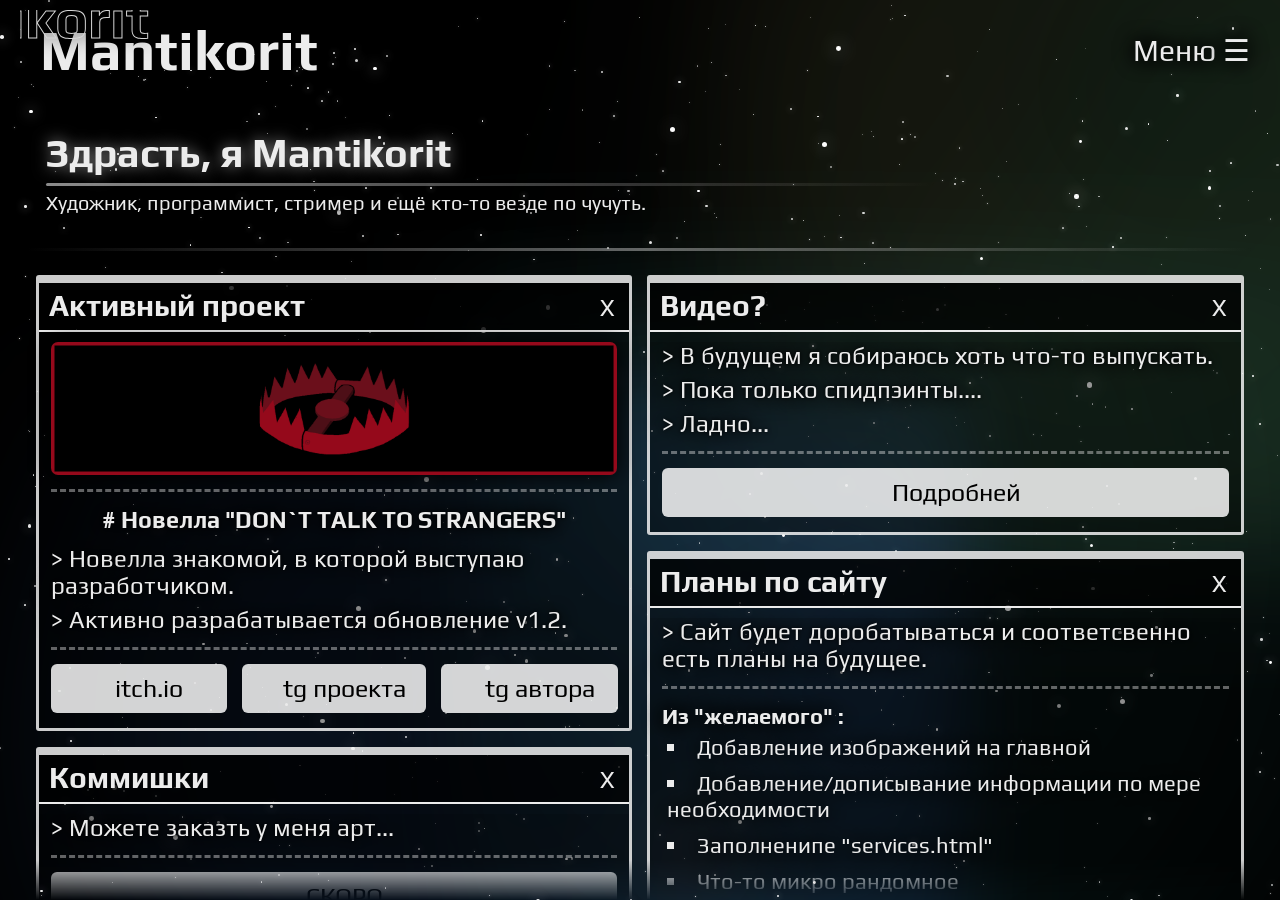
<file: ru/index.html>
<!DOCTYPE html>
<html lang="ru">
<head>
    <meta charset="UTF-8">
    <meta name="viewport" content="width=device-width, initial-scale=1.0">
    
    <title>Mantikorit | Home</title>
    <link rel="stylesheet" href="../style.css">
    <link rel="icon" href="../assets/favicon.png" type="image/x-icon">

</head>
<body>

    <header class="content" style="z-index: 2;">

        <nav>     
            <a href="index.html" class="neural-network" data-text="Mantikorit">Mantikorit</a>

            <input type="checkbox" id="menu-checkbox">

            <ul class="menu">
                <li><button class="close-btn" onclick="document.getElementById('menu-checkbox').checked = false;">
                    Закрыть
                </button></li>
                
                <div class="menu-poloska"></div> 
                
                <li><a href="index.html">Главная</a></li>
                <li><a href="links.html">Ссылки</a></li>
                <li><a href="projects.html">Проекты</a></li>
                <li><a href="services.html">Услуги</a></li>
                <li><a href="osite.html">О сайте</a></li>

                <div class="menu-poloska"></div> 

                <li><p class="act">> &nbsp;&nbsp; RU</p></li>
                <li><a href="">EN</a></li>    

                <div class="menu-poloska"></div> 

                <div class="menu-text">
                    <p>> by Mantiorit</p>
                    <p>> v2.0</p>
                </div>
            </ul>

            <button class="menu-toggle" onclick="document.getElementById('menu-checkbox').checked = true;">
                <span class="menu-text">Меню</span>
                <span class="menu-icon">☰</span>
            </button>
            
            <label for="menu-checkbox" class="overlay"></label>
    
        </nav>

    </header>

    <div class="page" style="z-index: 1;">
        <main class="content">
            <section id="me" class="me">
                <a href="links.html">
                    <h1>Здрасть, я Mantikorit</h1>
                    <p>Художник, программист, стример и ещё кто-то везде по чучуть.</p>
                </a>
            </section>

            <div class="divider-line"></div>
           
           <section id="wall" class="wall">

                <article class="app" id="activ-project">
                    <div class="app-header">
                    
                        <h2>Активный проект</h2>  
                        <p>Х</p>       

                    </div>
                    <div class="app-content">
        
                        <img src="../assets/wall/XUzkn0.png" alt="Превью DTtS">
                        
                        <div class="menu-poloska"></div> 

                        <h3># Новелла "DON`T TALK TO STRANGERS"</h3>
                        <p>> Новелла знакомой, в которой выступаю разработчиком.</p> 
                        <p>> Активно разрабатывается обновление v1.2.</p>

                        <div class="menu-poloska"></div>
                        
                        <div class="app-link">
                            <a target="_blank" data-btn-type="itch" href="https://boar-herdsman.itch.io/dtts" target="_blank">itch.io</a>
                            <a target="_blank" data-btn-type="tg" href="https://t.me/dtts_vn" target="_blank">tg проекта</a>
                            <a target="_blank" data-btn-type="tg" href="https://t.me/boar_pasture" target="_blank">tg автора</a>
                        </div>
                    </div>
                </article>

                <article class="app" id="commisions">
                    <div class="app-header">
                    
                        <h2>Коммишки</h2>  
                        <p>Х</p>   

                    </div>
                    <div class="app-content">                      
                        <p>> Можете заказть у меня арт...</p>
                        <div class="menu-poloska"></div>

                        <div class="app-link">
                            <a href="services.html">СКОРО</a>
                        </div>
                    </div>
                </article>

                <article class="app" id="latest-video">
                    <div class="app-header">
                    
                        <h2>Видео?</h2>  
                        <p>Х</p>       

                    </div>
                    <div class="app-content">
        
                        <p>> В будущем я собираюсь хоть что-то выпускать.</p>
                        <p>> Пока только спидпэинты....</p>
                        <p>> Ладно...</p>

                        <div class="menu-poloska"></div>
                            
                        <div class="app-link">
                            <a href="https://www.youtube.com/watch?v=p2Kn_Il-jzQ">Подробней</a>

                        </div>
                    </div>
                </article>

                <article class="app" id="site-plan">
                    <div class="app-header">
                    
                        <h2>Планы по сайту</h2> 
                        <p>Х</p>        

                    </div>
                    <div class="app-content">

                        <p>> Сайт будет доробатываться и соответсвенно есть планы на будущее.</p>

                        <div class="menu-poloska"></div> 

                        <ul><p>Из "желаемого" :</p>
                            <li>Добавление изображений на главной</li>
                            <li>Добавление/дописывание информации по мере необходимости</li>
                            <li>Заполненипе "services.html"</li>
                            <li>Что-то микро рандомное</li>
                        </ul>

                        <div class="menu-poloska"></div>
                        
                        <div class="app-link">
                            <a href="osite.html">Подробней</a>
                        </div>
                    </div>
                </article>

                <!--  == Шаблон артикулов == 
                
                <article class="app" id="id">
                    <div class="app-header">
                    
                        <h2>Title</h2>    
                        <p>Х</p>    

                    </div>
                    <div class="app-content">
        
                        <img src="../assets/banners/XUzkn0.png" alt="Превью DTtS">
                        
                        <div class="menu-poloska"></div> 

                        <h3># Title Text</h3>
                        <p>> text</p>

                        <div class="menu-poloska"></div> 

                        <ul><p>Tit :</p>
                            <li>point</li>
                        </ul>

                        <div class="menu-poloska"></div>
                        
                        <div class="app-link">
                            <a data-btn-type="tg" target="_blank" href="">Link</a>
                            <a href="">Link</a>
                            <a href="">Link</a>
                        </div>
                    </div>
                </article>
                
                -->

            </section>
        </main> 
    </div>

    <footer>
        <!--<div>Сделано @Mantikorit для личных целей / 2025</div>-->
    </footer>
    
    <script src="../scripts/bg_space.js" data-config="../jsons/bg_defolt.json"></script>

</body>
</html>
</file>
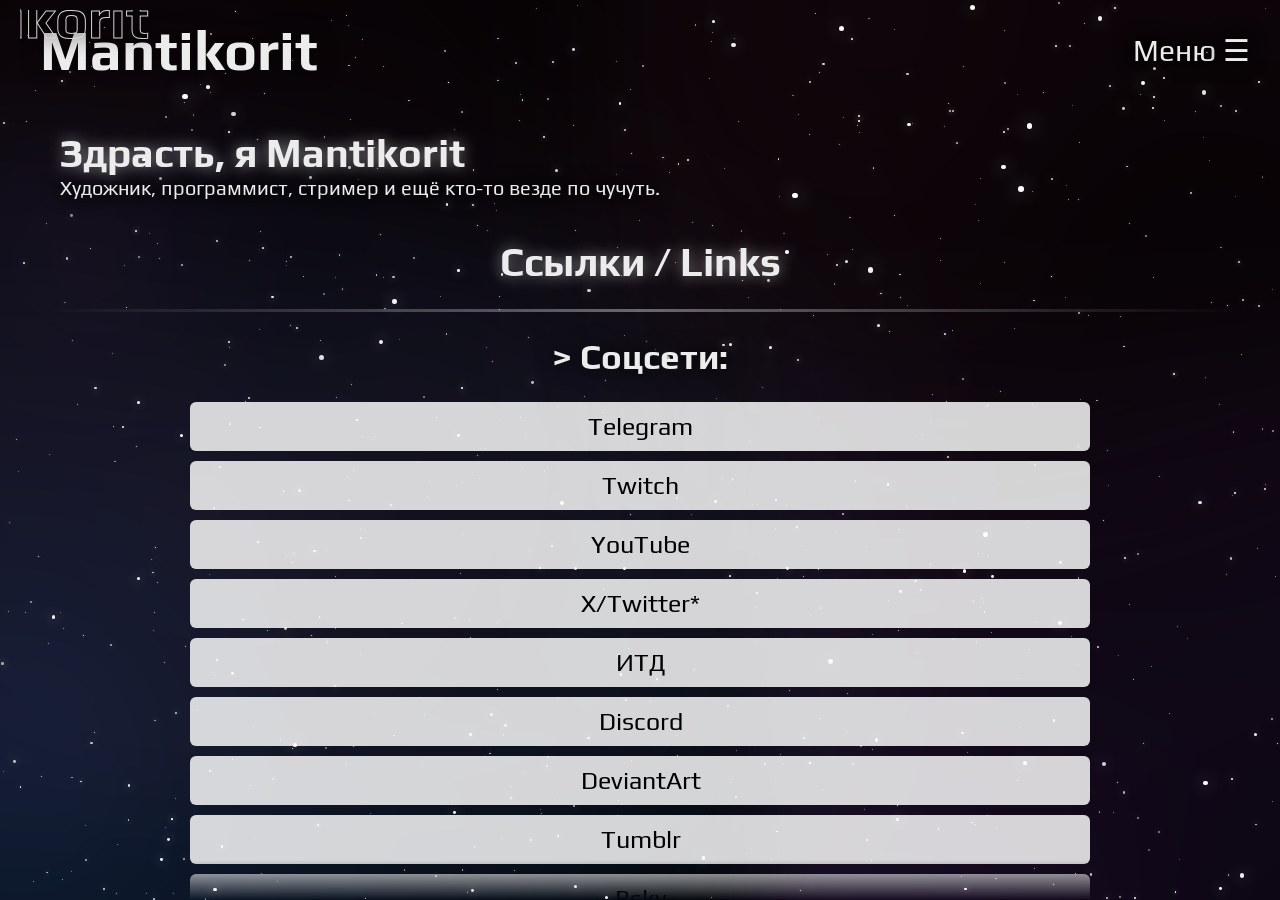
<file: ru/links.html>
<!DOCTYPE html>
<html lang="ru">
<head>
    <meta charset="UTF-8">
    <meta name="viewport" content="width=device-width, initial-scale=1.0">
    
    <title>Mantikorit | links</title>
    <link rel="stylesheet" href="../style.css">
    <link rel="icon" href="../assets/favicon.png" type="image/x-icon">

</head>

<body>
    <header class="content" style="z-index: 2;">

        <nav>     
            <a href="index.html" class="neural-network" data-text="Mantikorit">Mantikorit</a>

            <input type="checkbox" id="menu-checkbox">

            <ul class="menu">
                <li><button class="close-btn" onclick="document.getElementById('menu-checkbox').checked = false;">
                    Закрыть
                </button></li>
                
                <div class="menu-poloska"></div> 
                
                <li><a href="index.html">Главная</a></li>
                <li><a href="links.html">Ссылки</a></li>
                <li><a href="projects.html">Проекты</a></li>
                <li><a href="services.html">Услуги</a></li>
                <li><a href="osite.html">О сайте</a></li>

                <div class="menu-poloska"></div> 

                <li><p class="act">> &nbsp;&nbsp; RU</p></li>
                <li><a href="">EN</a></li>    

                <div class="menu-poloska"></div> 

                <div class="menu-text">
                    <p>> by Mantiorit</p>
                    <p>> v2.0</p>
                </div>
            </ul>

            <button class="menu-toggle" onclick="document.getElementById('menu-checkbox').checked = true;">
                <span class="menu-text">Меню</span>
                <span class="menu-icon">☰</span>
            </button>
            
            <label for="menu-checkbox" class="overlay"></label>
    
        </nav>

    </header>

    <div class="page" style="z-index: 1;">
        <main class="links">
            <section id="me" class="me">
                <a href="index.html">
                    <h1>Здрасть, я Mantikorit</h1>
                    <p>Художник, программист, стример и ещё кто-то везде по чучуть.</p>
                </a>
            </section>

            <h1 class="link">Ссылки / Links</h1>
            
            <div class="divider-line"></div>         
            
            <section class="link" id="social">
                <h2>> Соцсети:</h2>
                
                <a data-btn-type="tg" target="_blank" href="https://t.me/Mantikorit">Telegram</a>
                <a data-btn-type="twitch" target="_blank" href="https://www.twitch.tv/mantikorit">Twitch</a>
                <a data-btn-type="youtube" target="_blank" href="https://youtube.com/@mantikorit?si=wl53G03vPdp2qPtg">YouTube</a>
                <a data-btn-type="x" target="_blank" href="https://x.com/Mantikorit">X/Twitter*</a>
                <a data-btn-type="none" target="_blank" href="https://итд.com/@Mantikorit">ИТД</a>
                <a data-btn-type="ds" target="_blank" href="https://discord.gg/invite/ge9ykD7E5t">Discord</a>
                <a data-btn-type="dart" target="_blank" href="https://www.deviantart.com/mantikorit">DeviantArt</a>
                <a data-btn-type="tumbler" target="_blank" href="https://www.tumblr.com/mantikorit">Tumblr</a>
                <a data-btn-type="bsky" target="_blank" href="https://bsky.app/profile/mantikorit.bsky.social">Bsky</a>
                <a data-btn-type="vk" target="_blank" href="https://vk.com/mantikorit">VK</a>
                <!--<a data-btn-type="tt" target="_blank" href="https://www.tiktok.com/">TikTok</a>-->
                <p style="font-size: 0.75rem; text-align: center;">*Х/Twitter заблокирован в России за распространение незаконной информации.</p>
            </section>

            <div class="divider-line"></div>

            <section class="link" id="donate">
                <h2>> Поддержать</h2>
                <a data-btn-type="da" target="_blank" href="https://dalink.to/mantikorit">DaLink</a>   
                <a data-btn-type="fetta" target="_blank" href="https://fetta.app/u/mantikorit">Fetta.app</a>
                <a data-btn-type="lava" target="_blank"  href="https://fetta.app/u/mantikorit">Lava.top</a>
                <!--
                <a data-btn-type="boosty" target="_blank" href="">Boosty</a>
                <a data-btn-type="da" target="_blank" href="https://www.donationalerts.com/r/mantikorit">DonationAlerts</a>
                <a data-btn-type="hl" target="_blank" href="https://hipolink.net/mantikorit">HipoLink</a>
                Кофе
                Лава топ
                vgen?
                -->
            </section>

            <div class="divider-line"></div>

            <section class="link" id="contact">
                <h2>> Контакты</h2>
                <a data-btn-type="tg" target="_blank" href="https://t.me/MantQnA_bot">tg bot</a>
                <a data-btn-type="tg" target="_blank" href="https://t.me/Mantikorit">Сообщения в tg</a>
                <a data-btn-type="vk" target="_blank" href="https://vk.com/im/convo/-199509950?entrypoint=profile_page">Сообщения в VK</a>
                <a data-btn-type="none" href="links.html#social"></href=>Или любая личка СоцСети</a>
                <!--<a href="">Почта</a>-->
            </section>
        </main> 
    </div>
    
    <footer>
    </footer>

    <script src="../scripts/bg_space.js" data-config="../jsons/bg_defolt.json"></script>

</body>

</html>
</file>
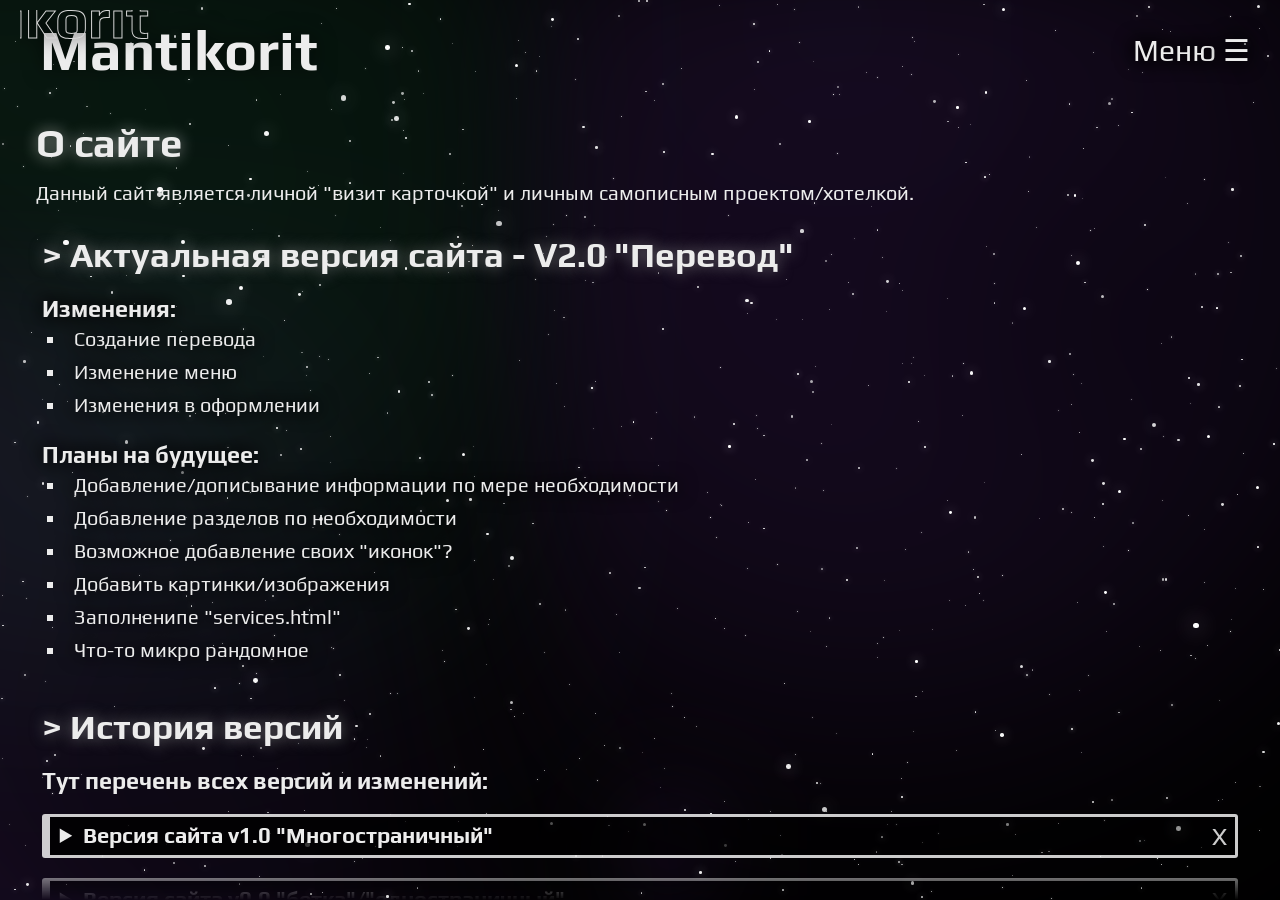
<file: ru/osite.html>
<!DOCTYPE html>
<html lang="ru">
<head>
    <meta charset="UTF-8">
    <meta name="viewport" content="width=device-width, initial-scale=1.0">
    
    <title>Mantikorit | site</title>
    <link rel="stylesheet" href="../style.css">
    <link rel="icon" href="../assets/favicon.png" type="image/x-icon">

</head>

<body>
    <header class="content" style="z-index: 2;">

        <nav>     
            <a href="index.html" class="neural-network" data-text="Mantikorit">Mantikorit</a>

            <input type="checkbox" id="menu-checkbox">

            <ul class="menu">
                <li><button class="close-btn" onclick="document.getElementById('menu-checkbox').checked = false;">
                    Закрыть
                </button></li>
                
                <div class="menu-poloska"></div> 
                
                <li><a href="index.html">Главная</a></li>
                <li><a href="links.html">Ссылки</a></li>
                <li><a href="projects.html">Проекты</a></li>
                <li><a href="services.html">Услуги</a></li>
                <li><a href="osite.html">О сайте</a></li>

                <div class="menu-poloska"></div> 

                <li><p class="act">> &nbsp;&nbsp; RU</p></li>
                <li><a href="">EN</a></li>    

                <div class="menu-poloska"></div> 

                <div class="menu-text">
                    <p>> by Mantiorit</p>
                    <p>> v2.0</p>
                </div>
            </ul>

            <button class="menu-toggle" onclick="document.getElementById('menu-checkbox').checked = true;">
                <span class="menu-text">Меню</span>
                <span class="menu-icon">☰</span>
            </button>
            
            <label for="menu-checkbox" class="overlay"></label>
    
        </nav>

    </header>

    <div class="page" style="z-index: 1;">
        <main class="content">
            <section id="site" class="">
                <h1>О сайте</h1>
                <p>Данный сайт является личной "визит карточкой" и личным самописным проектом/хотелкой.</p>
            </section>
            
            <section id="versions" class="ver-site">

                <h2>> Актуальная версия сайта - V2.0 "Перевод"</h2>
               
                <ul> <h3>Изменения:</h3>
                    <li>Создание перевода</li>
                    <li>Изменение меню</li>
                    <li>Изменения в оформлении</li>
                </ul>
                <!--<p>2025-02-**</p>-->
   
                <ul> <h3>Планы на будущее:</h3>
                    <li>Добавление/дописывание информации по мере необходимости</li>
                    <li>Добавление разделов по необходимости</li>
                    <li>Возможное добавление своих "иконок"?</li>
                    <li>Добавить картинки/изображения</li>
                    <li>Заполненипе "services.html"</li>
                    <li>Что-то микро рандомное</li>
                </ul>

            </section>

            <div class="plosk"></div>

            <section id="history-vers" class="ver-site">
                <h2>> История версий</h2>
                <h3>Тут перечень всех версий и изменений:</h3>
                
                <!--v1-->
                <details>
                    <summary>Версия сайта v1.0 "Многостраничный"</summary>
                    <div class="sum-detal">
                        <p>
                           Желание систематизации и разделения на разделы для удобства для избавления «кучи мала»
                        </p>
                        <div class="menu-poloska"></div> 
                        <ul>
                            <p>Изменения :</p>
                            <li>Уход на многостраничную версию</li>
                            <li>Разделение информации по страницам и изменение информации</li>
                            <li>Изменения в оформлении</li>
                        </ul>
                        <p class="sum-time">-- 2025-09-03</p>
                    </div>
                </details> 

                <!--V0-->
                <details>
                    <summary>Версия сайта v0.0 "бетка"/"одностраничный"</summary>
                    <div class="sum-detal">

                        <p>
                            Сайт делался долго из-за долгих раздумий по содержанию и стилизации,
                            было несколько тестовых вариантов до этого (Среди которых под эстетику xp,
                            компьютерного приложения, старая вики и тп и др) и было не до этого из-за финала учёбы в университете.
                            "Вброс" на общий доступ делался резко как есть, с основой и хоть с чем-то.
                        </p>
                        <p class="sum-time">-- 2025-07-15</p>
                    </div>
                </details>  
                
            </section>

        </main> 
    </div>

    <footer class="content">
        <!--<div>Сделано @Mantikorit для личных целей / 2025</div>-->
    </footer>
    
    <script src="../scripts/bg_space.js" data-config="../jsons/bg_defolt.json"></script>

</body>
</html>


<!--  Шаблон
<details>
    <summary>Название"</summary>
        <p>Текст</p>
        <ul>
            <li></li>
        </ul>    
        <p class="sum-time">-- гггг-мм-дд</p>
    </details>  
-->
</file>
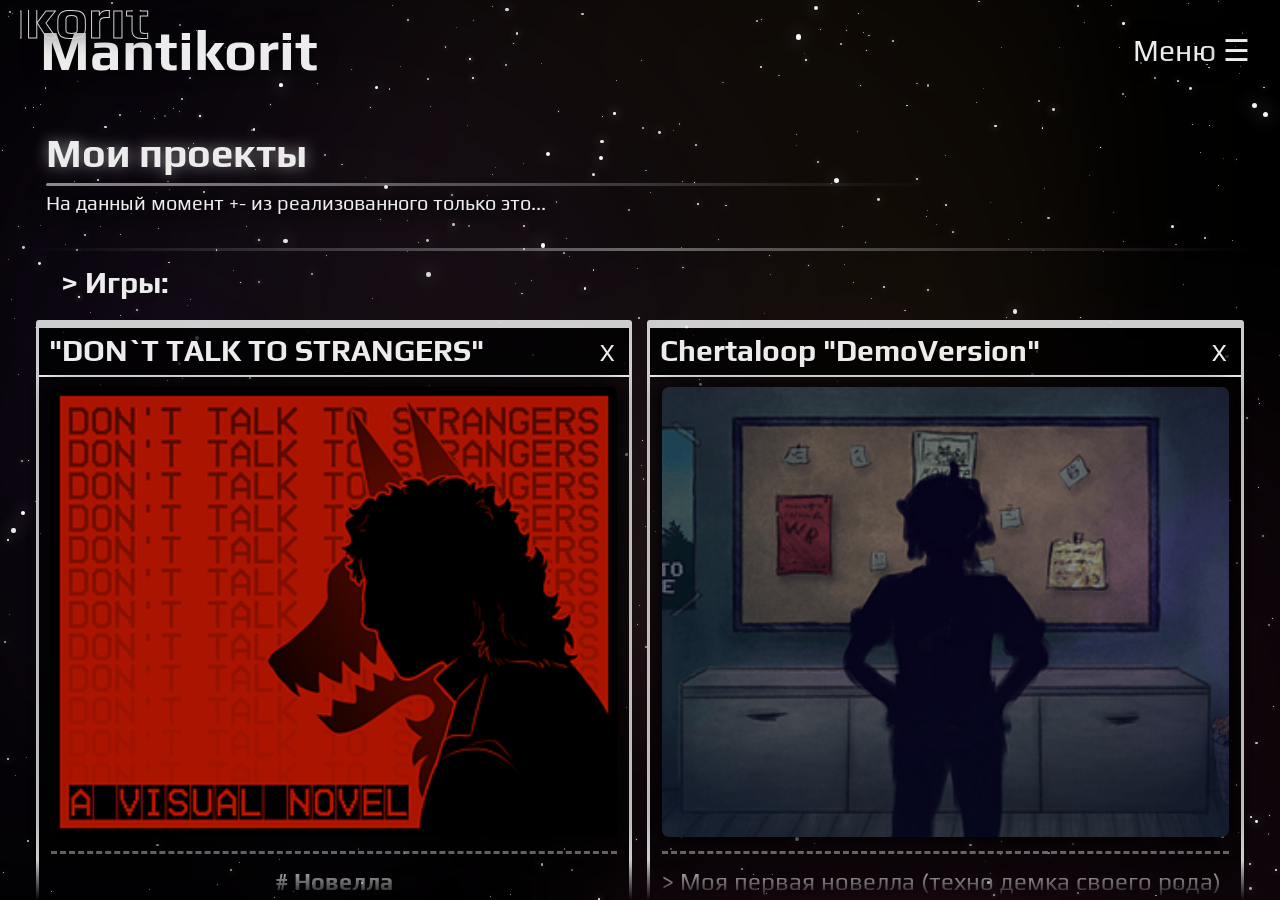
<file: ru/projects.html>
<!DOCTYPE html>
<html lang="ru">
<head>
    <meta charset="UTF-8">
    <meta name="viewport" content="width=device-width, initial-scale=1.0">
    
    <title>Mantikorit | services</title>
    <link rel="stylesheet" href="../style.css">
    <link rel="icon" href="../assets/favicon.png" type="image/x-icon">
</head>

<body>
    <header class="content" style="z-index: 2;">

        <nav>     
            <a href="index.html" class="neural-network" data-text="Mantikorit">Mantikorit</a>

            <input type="checkbox" id="menu-checkbox">

            <ul class="menu">
                <li><button class="close-btn" onclick="document.getElementById('menu-checkbox').checked = false;">
                    Закрыть
                </button></li>
                
                <div class="menu-poloska"></div> 
                
                <li><a href="index.html">Главная</a></li>
                <li><a href="links.html">Ссылки</a></li>
                <li><a href="projects.html">Проекты</a></li>
                <li><a href="services.html">Услуги</a></li>
                <li><a href="osite.html">О сайте</a></li>

                <div class="menu-poloska"></div> 

                <li><p class="act">> &nbsp;&nbsp; RU</p></li>
                <li><a href="">EN</a></li>    

                <div class="menu-poloska"></div> 

                <div class="menu-text">
                    <p>> by Mantiorit</p>
                    <p>> v2.0</p>
                </div>
            </ul>

            <button class="menu-toggle" onclick="document.getElementById('menu-checkbox').checked = true;">
                <span class="menu-text">Меню</span>
                <span class="menu-icon">☰</span>
            </button>
            
            <label for="menu-checkbox" class="overlay"></label>
    
        </nav>

    </header>

    <div class="page" style="z-index: 1;">
        <main  class="content">        
            
            <section id="projects" class="me">
                <a href="links.html#contact">
                <h1>Мои проекты</h1>
                <p>На данный момент +- из реализованного только это...</p>
                </a>    
            </section>

            <div class="divider-line"></div>

            <h2  id="games" class="projects-name">> Игры:</h2>
            <section class="wall">
                
                <article class="app" id="DTtS">
                    <div class="app-header">
                    
                        <h2>"DON`T TALK TO STRANGERS"</h2>  
                        <p>Х</p>       

                    </div>
                    <div class="app-content">
        
                        <img src="../assets/projects/DE_sbX.png" alt="Превью DTtS">
                        
                        <div class="menu-poloska"></div> 

                        <h3># Новелла</h3>
                        <p>> Новелла знакомой, в которой выступаю разработчиком.</p> 
                        <p>> Активно разрабатывается обновление v1.2.</p>

                        <div class="menu-poloska"></div>
                        
                        <div class="app-link">
                            <a data-btn-type="itch" href="https://boar-herdsman.itch.io/dtts">itch.io</a>
                            <a data-btn-type="tg" href="https://t.me/dtts_vn">tg проекта</a>
                            <a data-btn-type="tg" href="https://t.me/boar_pasture">tg автора</a>
                        </div>
                    </div>
                </article>

                <article class="app" id="id">
                    <div class="app-header">
                                
                        <h2>Chertaloop "DemoVersion"</h2>    
                        <p>Х</p>    

                    </div>
                    <div class="app-content">
                    
                        <img src="../assets/projects/ZUn5Jr.png" alt="Превью DTtS">
                                    
                        <div class="menu-poloska"></div> 

                        <p>> Моя первая новелла (техно демка своего рода) на первом "локальном" ГеймДжеме в формате демки.</p>
                        <p>> Возможно руки до полной реализации дойдут, когда-нибудь, сейчас она "в долгом ящике".</p>

                        <div class="menu-poloska"></div>
                                    
                        <div class="app-link">
                            <a data-btn-type="itch" href="https://mantikorit.itch.io/chertaloop-demoversion">itch.io</a>
                        </div>
                    </div>
                </article>

            </section>

            <div class="divider-line"></div>

            <h2  id="comics" class="projects-name">> Комиксы:</h2>
            <section id="comics" class="wall">
                
                <article class="app" id="ФНС">
                    <div class="app-header">
                                
                        <h2>Сокоро хоть что-то</h2>    
                        <p>Х</p>    

                    </div>
                    <div class="app-content">

                        <p>> Есть 1 комикс с малым кол-вом страниц</p>
                        <p>> Пока формально выпускается в моём ТГК</p>
                        <p>> Объявлю, когда залью хоть куда-то + чаще начну выпускать</p>
   
                    </div>
                </article>

            </section>

            <div class="divider-line"></div>

            <h2  id="sites" class="projects-name">> Сайты:</h2>
            <section id="comics" class="wall">

                <article class="app" id="id">
                    <div class="app-header">
                                
                        <h2>Этот сайт...</h2>    
                        <p>Х</p>    

                    </div>
                    <div class="app-content">

                        <!--<h3># Личный</h3>-->
                        <p>> Этот сайт сам по себе явялется личным проектом!</p>

                        <div class="menu-poloska"></div>
                                    
                        <div class="app-link">
                            <a href="osite.html">Подробнее</a>
                        </div>
                    </div>
                </article>

                <article class="app" id="id">
                    <div class="app-header">
                                
                        <h2>ТОМ</h2>    
                        <p>Х</p>    

                    </div>
                    <div class="app-content">

                        <!--<h3># Личный</h3>-->
                        <p>> Этот создан для сервера тома.</p>
                        <!--
                        Откоментить после мэжсезонья
                        <p>> Дизайн делал Артишен</p>-->

                        <div class="menu-poloska"></div>
                                    
                        <div class="app-link">
                            <a href="https://www.tom-info.ru/">Сайт ТОМа</a>
                            <!--
                            Откоментить после мэжсезонья
                            <a href="">тгк Артишена</a>-->
                        </div>
                    </div>
                </article>

            </section>
        </main>
    </div>
        
    <footer>
        <!--<div>Сделано @Mantikorit для личных целей / 2025</div>-->
    </footer>

    <script src="../scripts/bg_space.js" data-config="../jsons/bg_defolt.json"></script>

</body>
</html>


<!--  == Шаблон артикулов == 
                
                <article class="app" id="id">
                    <div class="app-header">
                                
                        <h2>Title</h2>    
                        <p>Х</p>    

                    </div>
                    <div class="app-content">
                    
                        <img src="../assets/projects/" alt="Превью DTtS">
                                    
                        <div class="menu-poloska"></div> 

                        <h3># Title Text</h3>
                        <p>> text</p>

                        <div class="menu-poloska"></div> 

                        <ul><p>Tit :</p>
                            <li>point</li>
                        </ul>

                        <div class="menu-poloska"></div>
                                    
                        <div class="app-link">
                            <a data-btn-type="tg" href="">Link</a>
                            <a href="">Link</a>
                            <a href="">Link</a>
                        </div>
                    </div>
                </article>
                
                -->
</file>
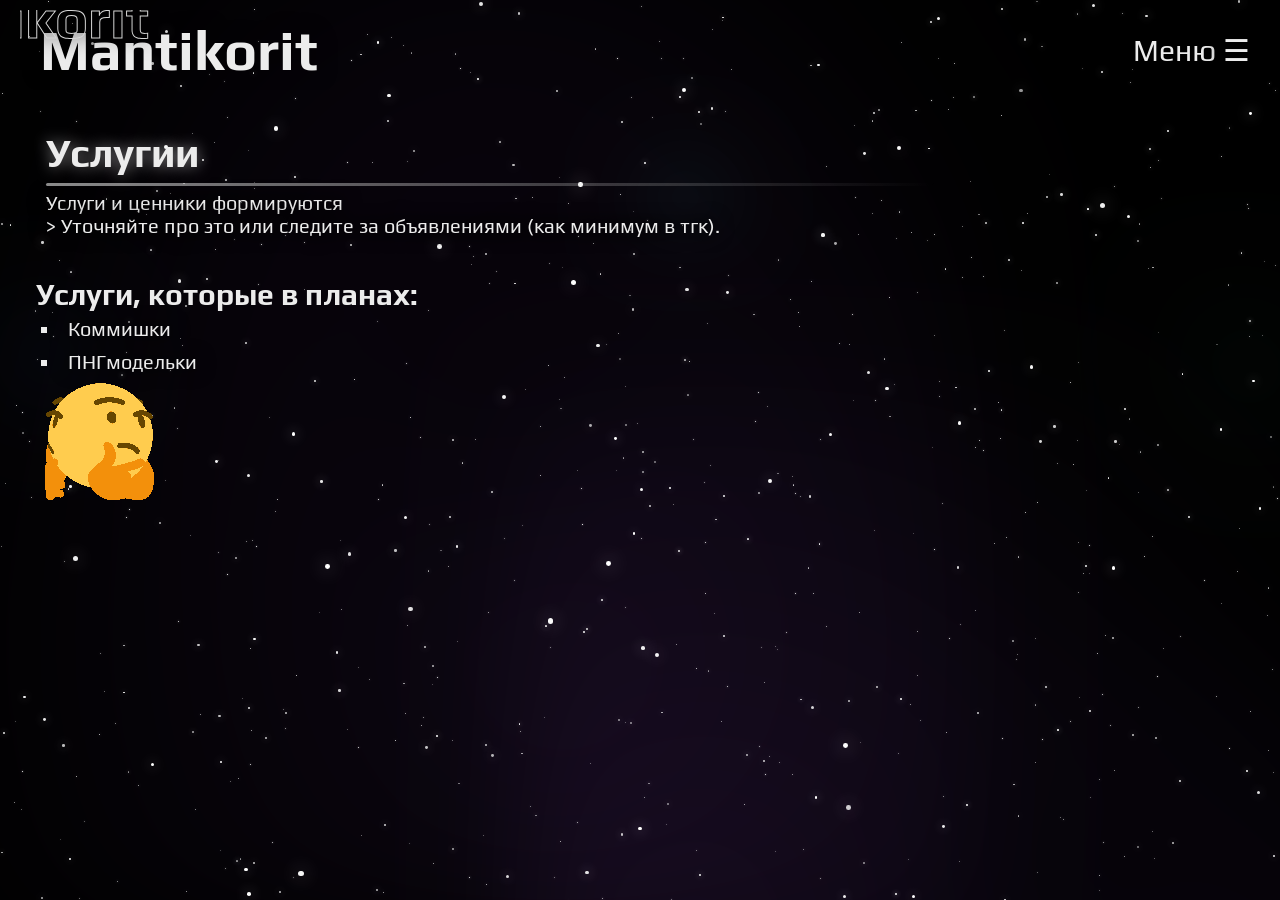
<file: ru/services.html>
<!DOCTYPE html>
<html lang="ru">
<head>
    <meta charset="UTF-8">
    <meta name="viewport" content="width=device-width, initial-scale=1.0">
    
    <title>Mantikorit | services</title>
    <link rel="stylesheet" href="../style.css">
    <link rel="icon" href="../assets/favicon.png" type="image/x-icon">

</head>
<body>

    <header class="content" style="z-index: 2;">

        <nav>     
            <a href="index.html" class="neural-network" data-text="Mantikorit">Mantikorit</a>

            <input type="checkbox" id="menu-checkbox">

            <ul class="menu">
                <li><button class="close-btn" onclick="document.getElementById('menu-checkbox').checked = false;">
                    Закрыть
                </button></li>
                
                <div class="menu-poloska"></div> 
                
                <li><a href="index.html">Главная</a></li>
                <li><a href="links.html">Ссылки</a></li>
                <li><a href="projects.html">Проекты</a></li>
                <li><a href="services.html">Услуги</a></li>
                <li><a href="osite.html">О сайте</a></li>

                <div class="menu-poloska"></div> 

                <li><p class="act">> &nbsp;&nbsp; RU</p></li>
                <li><a href="">EN</a></li>    

                <div class="menu-poloska"></div> 

                <div class="menu-text">
                    <p>> by Mantiorit</p>
                    <p>> v2.0</p>
                </div>
            </ul>

            <button class="menu-toggle" onclick="document.getElementById('menu-checkbox').checked = true;">
                <span class="menu-text">Меню</span>
                <span class="menu-icon">☰</span>
            </button>
            
            <label for="menu-checkbox" class="overlay"></label>
    
        </nav>

    </header>

    <div class="page" style="z-index: 1;">
        <main class="content">
            <section id="site" class="me">
                <a href="links.html#contact">
                    <h1>Услугии</h1>
                    <p> Услуги и ценники формируются</p>
                    <p>> Уточняйте про это или следите за объявлениями (как минимум в тгк).</p>
                </a>
            </section>

            <section id="price" class="price">
                <h2>Услуги, которые в планах:</h2>
                <ul> 
                    <li>Коммишки</li>
                    <li>ПНГмодельки</li>
                </ul>
                <img class="gif-xm" alt="Загрузка" src="..\assets\fy8O.gif">
            </section>

        </main>
    </div>

    <footer>
        <!--<div>Сделано @Mantikorit для личных целей / 2025</div>-->
    </footer>

    <script src="../scripts/bg_space.js" data-config="../jsons/bg_defolt.json"></script>
</body>
</html>
</file>
<file: style.css>
@import url('https://fonts.googleapis.com/css2?family=Play:wght@400;700&family=Tektur:wght@400..900&display=swap');

* { margin:0; padding:0; 
  box-sizing:border-box; 
  color: rgb(236, 236, 236);
  text-shadow:  4px #000000;
  font-family: 'Play', sans-serif;
}

body, html { 
  height: 100%; 
  background: #000; 
  color: rgb(214, 214, 214);
}

@keyframes fadeIn {
  to {
     opacity: 1;
    }
  }

html {
  overflow-x: hidden;
  font-size: 1.25rem;
  scroll-behavior: smooth;
}

body {
  display: flex;
  flex-direction: column;
  min-height: 100vh;  
  overflow: auto;   
  opacity: 0;                    
  animation: fadeIn 3s ease-out forwards;
}

/*<--- Для фона*--->*/
.space { position:absolute; inset:0; pointer-events:none; overflow:hidden; }
.layer { position:absolute; inset:0; will-change:transform; }
.content { position:relative; pointer-events:none; } /*Элементы над фоном*/
.content * { pointer-events:auto; }


/* Кнопка меню справа */
.menu-toggle {
  content: "Меню ☰";
  padding: 0 10px 0 32px; 
  color: rgb(236, 236, 236);
  cursor: pointer;
  font-size: 30px;
  background: none;
  border: none;
  transition: color 0.1s ease-in-out, transform 0.1s ease-in-out;
  text-shadow: 
    0 0 20px rgb(0, 0, 0),
    0 0 20px rgb(0, 0, 0),
    0 0 20px rgb(0, 0, 0);
}

.menu-toggle:hover {
  color: rgb(236, 236, 236);
  transform: scale(1.1);
  font-weight: bold;
}

.menu-text::after {
  content: ">";
  position: absolute;
  left: 12px;
  top: 50%;
  transform: translateY(-50%) translateX(-8px);  /* старт — стрелка скрыта левее */
  opacity: 0;
  transition: opacity 0.18s ease, transform 0.18s ease;
  font-weight: bold;
  color: inherit;
}

.menu-text:hover::after {
  opacity: 1;
  transform: translateY(-50%) translateX(0);   /* стрелка выезжает на место */
}


/* Чекбокс скрыт */
#menu-checkbox {
  display: none;
}

/* Меню */
.menu {
  list-style: none;
  margin: 0;
  padding: 0;
  position: fixed;
  top: 0;
  right: -300px; /* Скрыто справа */
  width: 250px;
  height: 100%;
  background-color: #000000cb;
  transition: right 0.15s ease-in-out, opacity 0.3s ease-in-out;
  display: flex;
  flex-direction: column;
  z-index: 1000;
  opacity: 0;
  border-left: 3px solid rgb(236, 236, 236);
}

.menu li {
  text-align: left;
}

.act {
  color: #000000;
  background: #ffffff71;
  padding: 0px 10px;
  font-size: 1.2rem;
  font-weight: bold;
}

.menu a {
  display: block;
  font-size: 1.25rem;
  color: rgb(236, 236, 236);
  text-decoration: none;
  transition: background-color 0.3s ease-in-out, color 0.3s ease-in-out;
  padding: 0 10px 0 32px;
  position: relative;   
  overflow: hidden;  
}

.menu a:hover {
  color: #000000;
  background: #ffffff;
  transform: scale(1.01);
  padding-left: 48px;
  font-weight: bold;
}

.menu a::after {
  content: ">";
  position: absolute;
  left: 10px;
  top: 50%;
  transform: translateY(-50%) translateX(-50%);  /* старт — стрелка скрыта левее */
  opacity: 0;
  transition: opacity 0.18s ease, transform 0.18s ease;
  font-weight: bold;
  color: inherit;
}

.menu a:hover::after {
  opacity: 1;
  transform: translateY(-50%) translateX(0);   /* стрелка выезжает на место */
}

/* Кнопка закрытия внутри меню */
.close-btn {
  width: 100%; /* Растягиваем на всю ширину */
  box-sizing: border-box;
  padding: 10px 20px;
  color: rgb(236, 236, 236);
  cursor: pointer;
  background: none;
  border: none;
  font-size: 1.5rem;
  transition: color 0.3s ease-in-out, transform 0.3s ease-in-out;
}

.close-btn:hover {
  color: #000000;
  padding-left: 3rem;
  background: #ffffff;
  transform: scale(1.01);
  font-weight: bold;
}

.close-btn::after {
  content: "Х";
  position: absolute;
  font-weight: bold;
  left: 15%;
  top: 50%;
  transform: translateY(-50%) translateX(-50%);  /* старт — стрелка скрыта левее */
  opacity: 0;
  transition: opacity 0.18s ease, transform 0.18s ease;
  font-weight: bold;
  color: inherit;
}

.close-btn:hover::after {
  opacity: 1;
  transform: translateY(-50%) translateX(0);   /* стрелка выезжает на место */
}

/* Показываем меню при клике */
#menu-checkbox:checked + .menu {
  right: 0;
  opacity: 1;
}

/* Оверлей для закрытия по клике вне меню */
.overlay {
  position: fixed;
  top: 0;
  left: 0;
  width: 100%;
  height: 100%;
  background: rgba(0, 0, 0, 0.5);
  z-index: 999;
  opacity: 0;
  pointer-events: none;
  transition: opacity 0.3s ease-in-out;
}

#menu-checkbox:checked ~ .overlay {
  opacity: 1;
  pointer-events: auto;
}

.menu-poloska {
  border-top: 3px dashed rgba(236, 236, 236, 0.411);
  margin: 7px 0px 7px 0px;
}

.menu-text{
  margin-top: auto;
  padding: 10px 0px;
}


header {
  padding: 10px 20px;
}

/*<--Текст ссылка на index-->*/
.neural-network {
  font-size: clamp(1.8rem, 6vw, 2.8rem);
  font-weight: bold;
  text-decoration: none;
  display: inline-flex;
  align-items: center;
  justify-content: center;
  padding: 8px 20px;
  min-height: 64px;
  position: relative;
  text-align: center;
  text-shadow: 0 0 20px rgba(0, 0, 0, 0.6);
  overflow: hidden;
  white-space: nowrap;
}

.neural-network::after {
  content: attr(data-text);
  position: absolute;
  transform: translate(-50%, -50%);  /* Точное центрирование */
  color: transparent;
  -webkit-text-stroke: 1px rgb(214, 214, 214);
  animation: neural-glitch 5s infinite linear;
  padding: 0 10px;
  opacity: 1;
  width: 100%;
  text-align: center;
  pointer-events: none;
  transition: opacity 0.7s ease;
}

.neural-network:hover::after {
  animation-duration: 10s;
  opacity: 0;
}

.neural-network:hover {
  animation: none;
  text-shadow: 0 0 8px rgba(255, 255, 255, 0.85);
}

@keyframes neural-glitch {
  0%, 100% { transform: translate(-0.7px, 1.8px); }
  6% { transform: translate(1.5px, -1.2px); }
  14% { transform: translate(1.5px, 0.8px); }
  22% { transform: translate(0.6px, -1.6px); }
  30% { transform: translate(-1.6px, 0.7px); }
  38% { transform: translate(-1.5px, 1.0px); }
  46% { transform: translate(1.0px, -1.9px); }
  54% { transform: translate(1.2px, 1.1px); }
  62% { transform: translate(1.8px, 0.0px); }
  70% { transform: translate(-1.0px, 0.6px); }
  78% { transform: translate(1.6px, 1.5px); }
  82% { transform: translate(-1.3px, 0.2px); }
  90% { transform: translate(-1.6px, -1.1px); }
  98% { transform: translate(0.5px, 1.7px); }
}



header nav{
  display: flex;
  z-index: 100;
  flex-shrink: 0;   
  flex-direction: row;
  justify-content: space-between;
  text-align: center;
}

.page {
  flex: 1 1 auto;   /* <<< КЛЮЧЕВОЕ: растягивается на всё свободное место */
  overflow-y: auto;   /* скролл только внутри .page, если контент длинный */
  overflow-x: hidden;
  scroll-behavior: smooth;
  width: 100%;
  margin: auto;
  -webkit-mask-image: linear-gradient(to bottom, transparent 0%, black 3%, black 95%, transparent 100%);
  mask-image: linear-gradient(to bottom, transparent 0%, black 3%, black 95%, transparent 100%);
}


main{
  
  width: 96%;  
  padding: 10px 0px;
  padding-bottom: 50px;
  margin: auto;

  flex-shrink: 0;   
  display: flex;
  flex-direction:column;
  justify-content: space-between;
  gap: 10px; 
}

section{
  background: #00000000;
  padding: 10px;
  gap: 10px;  
}

/*<--  Первое -->*/
h1 {
  font-size: 2rem;
  text-shadow: 0 0 15px rgba(255, 255, 255, 0.507);
  position: relative;
  margin-bottom: 15px;
}

.divider-line {
  height: 3px;
  background: linear-gradient(to right, transparent, rgba(214, 214, 214, 0.459), transparent);
  margin: 4px 0;
}

/*про себя*/
.me {
  padding: 20px;
  transition: all 0.4s cubic-bezier(0.25, 0.46, 0.45, 0.94);
  text-shadow: 
    0 0 20px rgb(0, 0, 0),
    0 0 20px rgb(0, 0, 0),
    0 0 20px rgb(0, 0, 0);
}

.me:hover{
  color: #ffffff;
  background: #000000c4;
  transform: scale(1.01);
  border-radius: 6px;
}

.me h1::after {
  content: "";
  position: absolute;
  bottom: -10px;
  left: 0;
  width: 75%;
  height: 3px;
  background: linear-gradient(90deg, #d1d1d1a9, transparent);
  border-radius: 3px;
}


.wall{
  column-count: 10;/* сколько колонок */
  column-gap: 15px;
  column-width: 490px;  
}

/*Ссылки*/
.links{
  display: flex;
  justify-content: center;  /* Горизонтальное центрирование */
  min-width: 70%;
  max-width: 1200px;
}

.links h1{
  margin: auto;
}

.links h1::after {
  width: 0%;
}

.link{
  margin: auto;
  align-items: center;
}

.link h2{
  font-size: 1.75rem;
  text-shadow: 0 0 15px rgba(146, 146, 146, 0.705);
  margin-bottom: 15px;
  text-shadow: 
    0 0 20px rgb(0, 0, 0);
}

.link{
  width: 75%;  
  padding: 10px 0px;
  margin: auto;

  flex-shrink: 0;   
  display: flex;
  flex-direction:column;
  justify-content: space-between;
  gap: 10px; 
}

.link a {
  width: 100%;
  flex: 1;
  background: rgba(255, 255, 255, 0.829);
  padding: 10px;                    /* Увеличил padding для длинного текста */
  color: #000000;
  cursor: pointer;
  border-radius: 6px;
  font-size: 1.25rem;
  text-decoration: none;
  text-align: center;
  text-shadow: none;
  padding-right: 30px;

}

.link a:hover{
  color: #ffffff;
  background: #00000085;
  transform: scale(1.01);
  font-weight: bold;
}

.link a::before {
  content: "> ";                     /* Убрал пробел — gap сделает отступ */
  flex-shrink: 0;                   /* НЕ сжимается */
  font-weight: bold;
  opacity: 0;
  transition: opacity 0.3s ease, transform 0.3s ease;
}

.link a:hover::before {
  opacity: 1;
}


/*О Сайте*/
.ver-site{
  display: flex;
  width: 99%;
  margin: 0 auto;
  flex-direction: column;
  gap: 20px;
}

.ver-site h2{
  font-size: 1.75rem;
  text-shadow: 0 0 15px rgba(146, 146, 146, 0.705);
}

.ver-site ul{
  list-style-type:square;
  list-style-position: inside;
  text-shadow: 
    0 0 20px rgb(0, 0, 0),
    0 0 20px rgb(0, 0, 0);
}

.ver-site li{
  padding: 5px; 
}


/*Проекты*/
.projects-name{
  margin-left: 35px;
}

/*Услуги*/
.price ul{
  list-style-type:square;
  list-style-position: inside;
  text-shadow: 
    0 0 20px rgb(0, 0, 0),
    0 0 20px rgb(0, 0, 0);
}

.price li{
  padding: 5px; 
}



/*Сворачивание*/
details {
  border: 3px solid rgba(255, 255, 255, 0.801);
  border-left: 8px solid rgba(255, 255, 255, 0.801); 
  padding: 0;
  background: linear-gradient(to right, rgba(0, 0, 0, 0.637), rgba(0, 0, 0, 0));
  border-radius: 3px; 
  overflow: hidden;  
}

summary {
  font-weight: bold; 
  cursor: pointer; 
  margin: 0; 
  background: linear-gradient(to right, rgba(0, 0, 0, 0.637), rgba(0, 0, 0, 0.336));
  padding: 5px 40px 7px 10px; 
  font-size: 1.1rem;
  align-items: center;
  position: relative;

}

summary::after {
  content: "X";
  position: absolute;
  top: 5px;            
  right: 8px;           
  font-size: 1.25rem;
  color: rgba(255, 255, 255, 0.8);
  pointer-events: none;
  transition: opacity 0.2s ease;
  font-weight: normal;

  font-weight: normal;
}

.sum-detal{
  border-top: 2px solid rgba(255, 255, 255, 0.801);
  display: flex;
  flex-direction: column;
  padding: 20px 10px 10px 10px;
  gap: 20px;
  font-size: 1.2rem;
}

.sum-detal ul{
  list-style-type:square;
  list-style-position: inside;
}

.sum-detal ul p{
  margin: auto;
  padding-bottom: 5px;
}

.sum-detal li{
  padding: 5px;
  font-size: 1.1rem;
}

.sum-time{
  text-align: right;
  font-size: 1rem;
  margin: -20px 1px 0px 0px;
}


/*app*/
.app{
  break-inside: avoid;
  margin-bottom: 16px;
  width: 100%;
  display: flex;
  flex-direction: column;
  gap: 10px;
  border: 3px solid rgba(255, 255, 255, 0.801);
  border-top: 8px solid rgba(255, 255, 255, 0.801); 
  border-radius: 3px;
  background: #00000052;
  font-size: 1rem;
}

.app-header{
  flex-direction: row;
  display: flex;
  padding: 5px 10px 7px 10px ;
  border-bottom: 2px solid;
  justify-content: space-between;
  background: #000000b0;
  align-items: baseline
}

.app p{
  cursor: pointer;
  font-size: 1.2rem;
  padding-right: 0.2rem;
}

.app h2{
  font-size: 1.5rem;
}

.app-content{
  font-size: 1rem;
  background: #0000001f;
  gap: 7px;

  padding: 0px 12px 15px 12px;
  display: flex;
  flex-direction: column;
  text-shadow:  
    0 0 4px rgb(0, 0, 0),
    0 0 20px rgb(0, 0, 0),
    0 0 20px rgb(0, 0, 0);
}

.app h3{
  margin: 0 0 5px 0;
  text-align: center;
}

.app-content ul p{
  font-weight: bold;
  font-size: 1.1rem;
  text-shadow: 
    0 0 20px rgb(0, 0, 0),
    0 0 20px rgb(0, 0, 0),
    0 0 20px rgb(0, 0, 0);
} 

.app-content ul{
  list-style-type:square;
  list-style-position: inside;
  text-shadow: 
    0 0 20px rgb(0, 0, 0),
    0 0 20px rgb(0, 0, 0);
}

.app-content li{
  padding: 5px; 
  font-size: 1.1rem;
}

.app-content img{
  border-radius: 7px;
  box-shadow: 0 0 20px #000;
}

.app-link{
  display: flex;              /* Делаем flex-контейнер */
  justify-content: center;    /* Центрируем по горизонтали (главная ось) */
  align-items: center;        /* Центрируем по вертикали (поперечная ось) */
  gap: 15px;                  
  flex-wrap: wrap;
  margin: auto;
  width: 100%;
}

.app-link a{
  flex: 1;
  padding-left: 48px;
  background:  rgba(255, 255, 255, 0.829);
  border: none;
  padding: 0.5rem 1rem;
  color: #000000;
  cursor: pointer;
  border-radius: 6px;
  font-size: 1.25rem;
  position: relative;
  text-shadow: none;
  text-align: center;
  white-space: nowrap; 

  justify-content: center;
}

.app-link a::before {
  content: "> ";
  flex-shrink: 0;                   /* НЕ сжимается */
  font-weight: bold;
  opacity: 0;
  transition: opacity 0.3s ease, transform 0.3s ease;
}

.app-link a:hover::before {
  opacity: 1;
}

.app-link a:hover{
  color: #ffffff;
  background: #00000085;
  transform: scale(1.01);
  font-weight: bold;
}


a{
  text-decoration: none;
  transition: opacity 0.18s ease, transform 0.18s ease, background-color 0.3s, color 0.1s ;
}

/*стили кнопок*/
a[data-btn-type="none"]:hover{
  background: rgba(255, 255, 255);
  color: #000000;
}
/*соц*/
a[data-btn-type="vk"]:hover {
  background: #0a63c9;
}

a[data-btn-type="tg"]:hover {
  background: linear-gradient(45deg, #0082b6, #1bb399);
}

a[data-btn-type="twitch"]:hover {
  background: #6c30c5;
}

a[data-btn-type="x"]:hover {
  background: #000000;
}

a[data-btn-type="bsky"]:hover {
  background: #0094b9;
}

a[data-btn-type="dart"]:hover {
  color: #00ff55;
  background: black;
}

a[data-btn-type="ds"]:hover {
  background: #3f62ac;
}

a[data-btn-type="tumbler"]:hover {
  background: #032144;
}

a[data-btn-type="youtube"]:hover {
  background: linear-gradient(45deg, #af0225, #b91b68);
}

a[data-btn-type="tt"]:hover {
  background: linear-gradient(45deg, #01c5c5, #bb1062);
}

/*донат*/
a[data-btn-type="lava"]:hover {
  color:#0055b6;
  background: #e2e2e2;
}

a[data-btn-type="da"]:hover {
  background: #c77920;
}

a[data-btn-type="fetta"]:hover {
  background: linear-gradient(15deg, #fab12a, #c41b78);
}

a[data-btn-type="boosty"]:hover {
  background: linear-gradient(45deg, #dd841f, #d44a1f);
}

a[data-btn-type="ko-fi"]:hover {
  background: #8a466288; /*на будущее*/
}

a[data-btn-type="patreon"]:hover {
  background: #964f4a88; /*на будущее*/
}

/*проекты*/
a[data-btn-type="itch"]:hover {
  background: #ce4d4d; 
}


footer {
  margin: auto;
  flex-shrink: 0;   /* footer не сжимается */
}



/* ============================================= */
/*                  АДАПТИВНОСТЬ — ПОЛНЫЙ БЛОК   */
/* ============================================= */

/* ====================== ОЧЕНЬ МАЛЕНЬКИЕ ТЕЛЕФОНЫ ====================== */
@media (max-width: 480px) {
  html { font-size: 15.2px; }

  header { padding: 10px 14px; }

  .neural-network {
    min-height: 52px;
    padding: 6px 14px;
    font-size: 1.72rem;
  }

  main {
    width: 94%;
    padding: 12px 0 50px;
    gap: 20px;
  }

  .menu { width: 100%; right: -100%; }

  .wall { column-count: 1; }

  .app-link {
    flex-direction: column;
    gap: 14px;
  }

  .app-link a {
    width: 100%;
    font-size: 1.18rem;
    padding: 16px 20px;
  }
}

/* ====================== СРЕДНИЕ ТЕЛЕФОНЫ ====================== */
@media (min-width: 481px) and (max-width: 767px) {
  html { font-size: 16px; }

  .menu { width: 300px; }

  .neural-network { min-height: 56px; }

  main { width: 95%; gap: 24px; }

  .wall { column-count: 2; }

  .app-link {
    flex-direction: column;
    gap: 16px;
  }

  .menu-text {
    display: none;
  }
    
  /* Можно добавить небольшой отступ, если нужно */
  .menu-toggle {
    padding: 10px 12px;   /* чуть компактнее на мобильных */
  }
}
</file>
